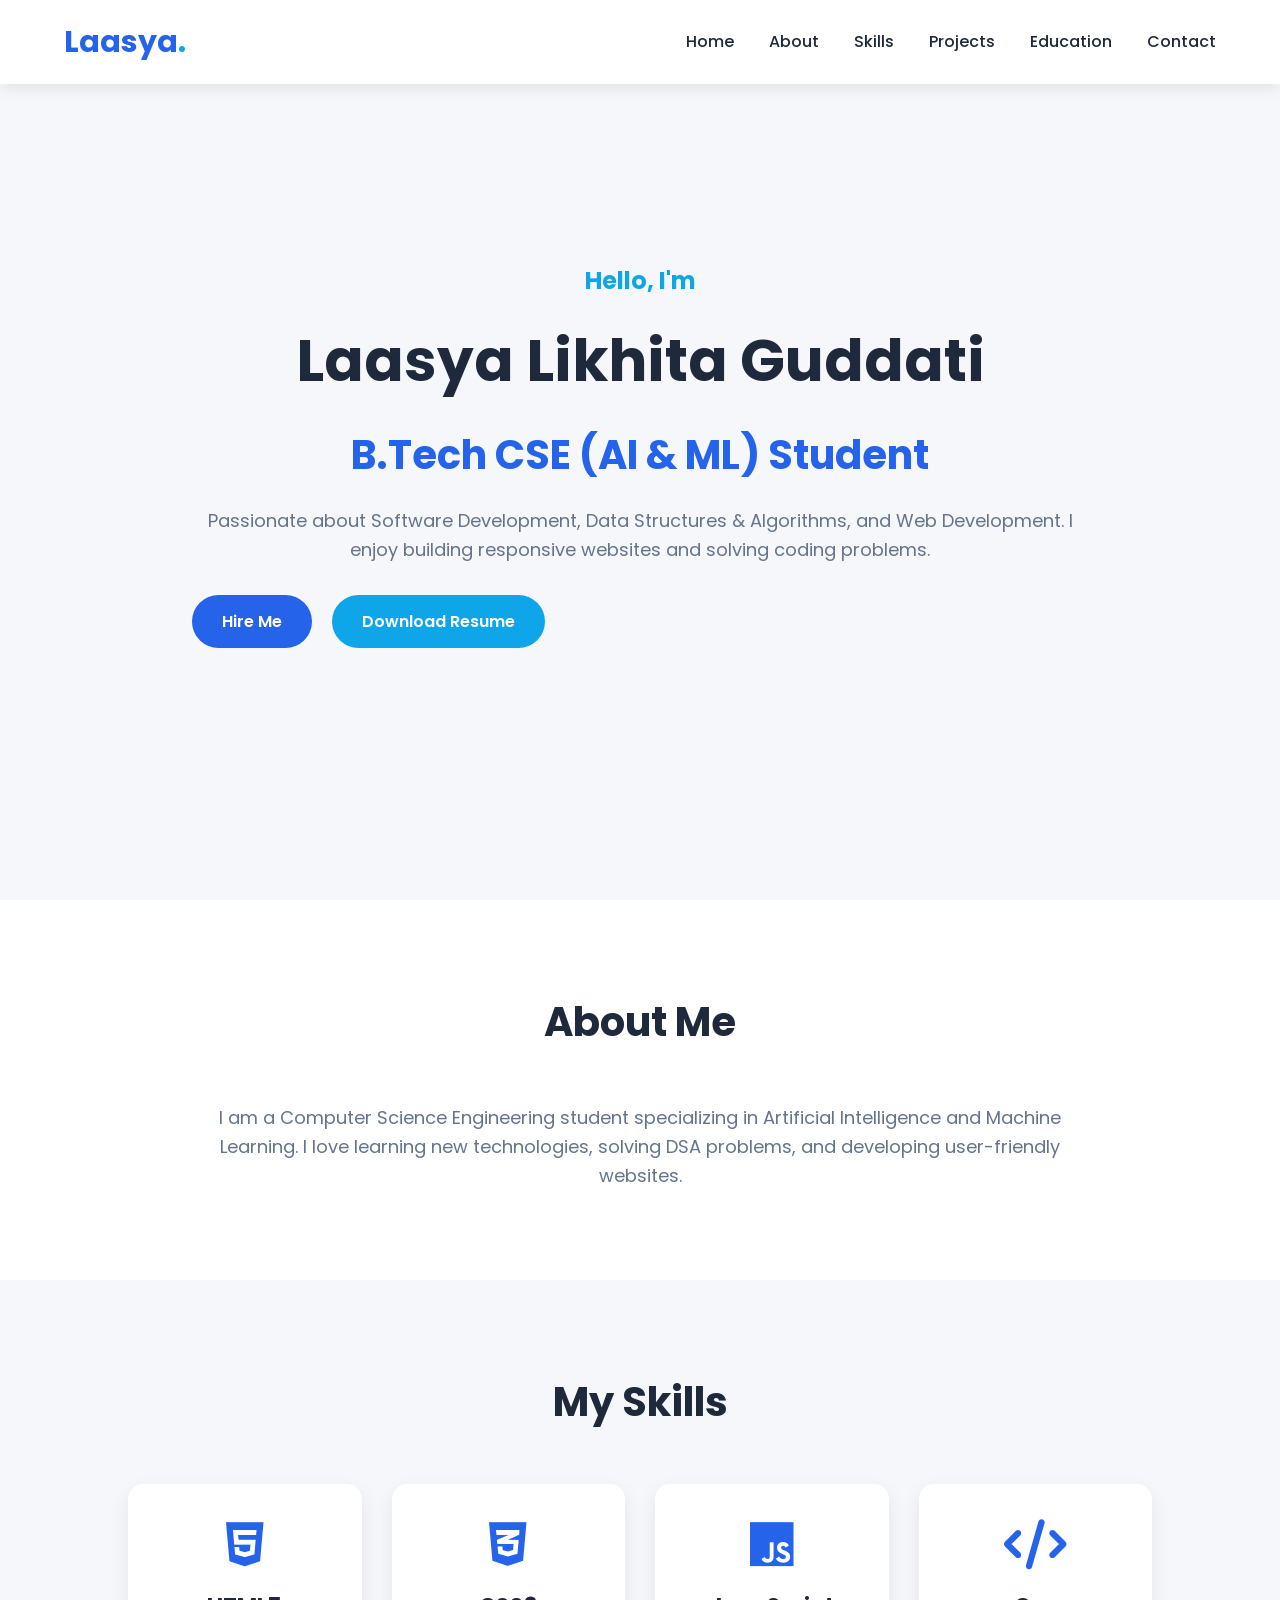
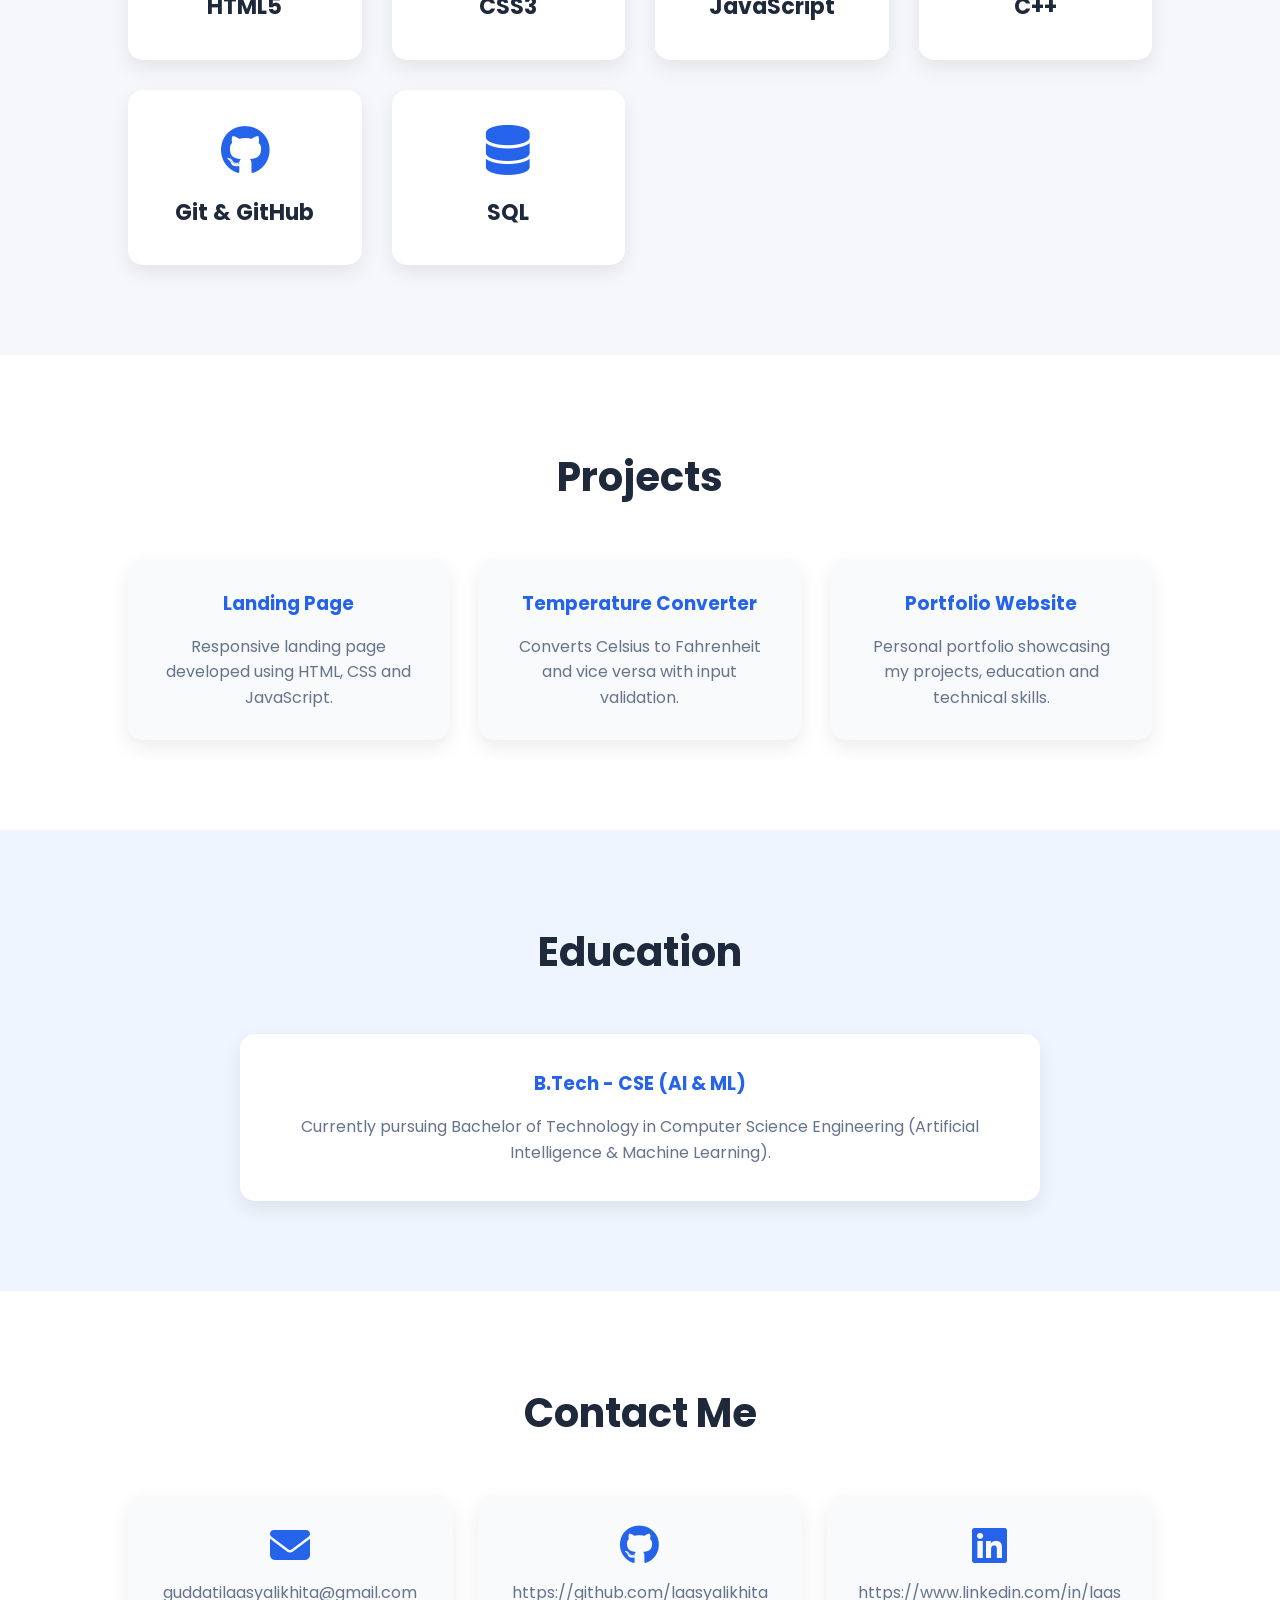
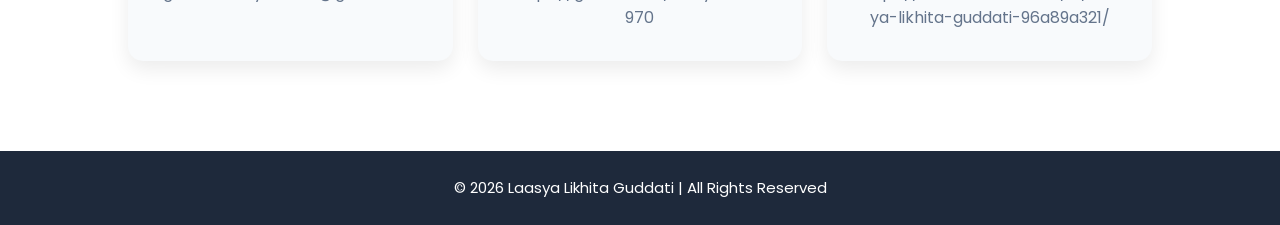
<file: Task2/index.html>
<!DOCTYPE html>
<html lang="en">

<head>
    <meta charset="UTF-8">
    <meta name="viewport" content="width=device-width, initial-scale=1.0">
    <title>Laasya Likhita | Portfolio</title>

    <link rel="stylesheet" href="style.css">

    <!-- Google Font -->
    <link href="https://fonts.googleapis.com/css2?family=Poppins:wght@300;400;500;600;700&display=swap"
        rel="stylesheet">

    <!-- Font Awesome -->
    <link rel="stylesheet"
        href="https://cdnjs.cloudflare.com/ajax/libs/font-awesome/6.6.0/css/all.min.css">

</head>

<body>

    <!--================ NAVBAR ================-->

    <header>

        <nav class="navbar">

            <div class="logo">
                Laasya<span>.</span>
            </div>

            <ul class="nav-links">

                <li><a href="#home">Home</a></li>

                <li><a href="#about">About</a></li>

                <li><a href="#skills">Skills</a></li>

                <li><a href="#projects">Projects</a></li>

                <li><a href="#education">Education</a></li>

                <li><a href="#contact">Contact</a></li>

            </ul>

        </nav>

    </header>

    <!--================ HERO ================-->

    <section class="hero" id="home">

        <div class="hero-text">

            <h3>Hello, I'm</h3>

            <h1>Laasya Likhita Guddati</h1>

            <h2>B.Tech CSE (AI & ML) Student</h2>

            <p>
                Passionate about Software Development,
                Data Structures & Algorithms, and Web Development.
                I enjoy building responsive websites and solving
                coding problems.
            </p>

            <div class="buttons">

                <a href="#contact" class="btn">Hire Me</a>

                <a href="assets/resume.pdf" class="btn btn2" download>
                    Download Resume
                </a>

            </div>

        </div>

        

    </section>

    <!--================ ABOUT ================-->

    <section class="about" id="about">

        <h2>About Me</h2>

        <p>

            I am a Computer Science Engineering student specializing in
            Artificial Intelligence and Machine Learning.
            I love learning new technologies, solving DSA problems,
            and developing user-friendly websites.

        </p>

    </section>

    <!--================ SKILLS ================-->

    <section class="skills" id="skills">

        <h2>My Skills</h2>

        <div class="skill-container">

            <div class="skill-card">
                <i class="fa-brands fa-html5"></i>
                <h3>HTML5</h3>
            </div>

            <div class="skill-card">
                <i class="fa-brands fa-css3-alt"></i>
                <h3>CSS3</h3>
            </div>

            <div class="skill-card">
                <i class="fa-brands fa-js"></i>
                <h3>JavaScript</h3>
            </div>

            <div class="skill-card">
                <i class="fa-solid fa-code"></i>
                <h3>C++</h3>
            </div>

            <div class="skill-card">
                <i class="fa-brands fa-github"></i>
                <h3>Git & GitHub</h3>
            </div>

            <div class="skill-card">
                <i class="fa-solid fa-database"></i>
                <h3>SQL</h3>
            </div>

        </div>

    </section>

    <!--================ PROJECTS ================-->

    <section class="projects" id="projects">

        <h2>Projects</h2>

        <div class="project-container">

            <div class="project-card">

                <h3>Landing Page</h3>

                <p>

                    Responsive landing page developed using
                    HTML, CSS and JavaScript.

                </p>

            </div>

            <div class="project-card">

                <h3>Temperature Converter</h3>

                <p>

                    Converts Celsius to Fahrenheit and vice versa
                    with input validation.

                </p>

            </div>

            <div class="project-card">

                <h3>Portfolio Website</h3>

                <p>

                    Personal portfolio showcasing my projects,
                    education and technical skills.

                </p>

            </div>

        </div>

    </section>

    <!--================ EDUCATION ================-->

    <section class="education" id="education">

        <h2>Education</h2>

        <div class="edu-card">

            <h3>B.Tech - CSE (AI & ML)</h3>

            <p>

                Currently pursuing Bachelor of Technology in
                Computer Science Engineering (Artificial Intelligence
                & Machine Learning).

            </p>

        </div>

    </section>

    <!--================ CONTACT ================-->

    <section class="contact" id="contact">

        <h2>Contact Me</h2>

        <div class="contact-container">

            <div class="contact-card">

                <i class="fa-solid fa-envelope"></i>

                <p>guddatilaasyalikhita@gmail.com</p>

            </div>

            <div class="contact-card">

                <i class="fa-brands fa-github"></i>

                <p>https://github.com/laasyalikhita970</p>

            </div>

            <div class="contact-card">

                <i class="fa-brands fa-linkedin"></i>

                <p>https://www.linkedin.com/in/laasya-likhita-guddati-96a89a321/</p>

            </div>

        </div>

    </section>

    <!--================ FOOTER ================-->

    <footer>

        <p>

            © 2026 Laasya Likhita Guddati |
            All Rights Reserved

        </p>

    </footer>

    <script src="script.js"></script>

</body>

</html>
</file>
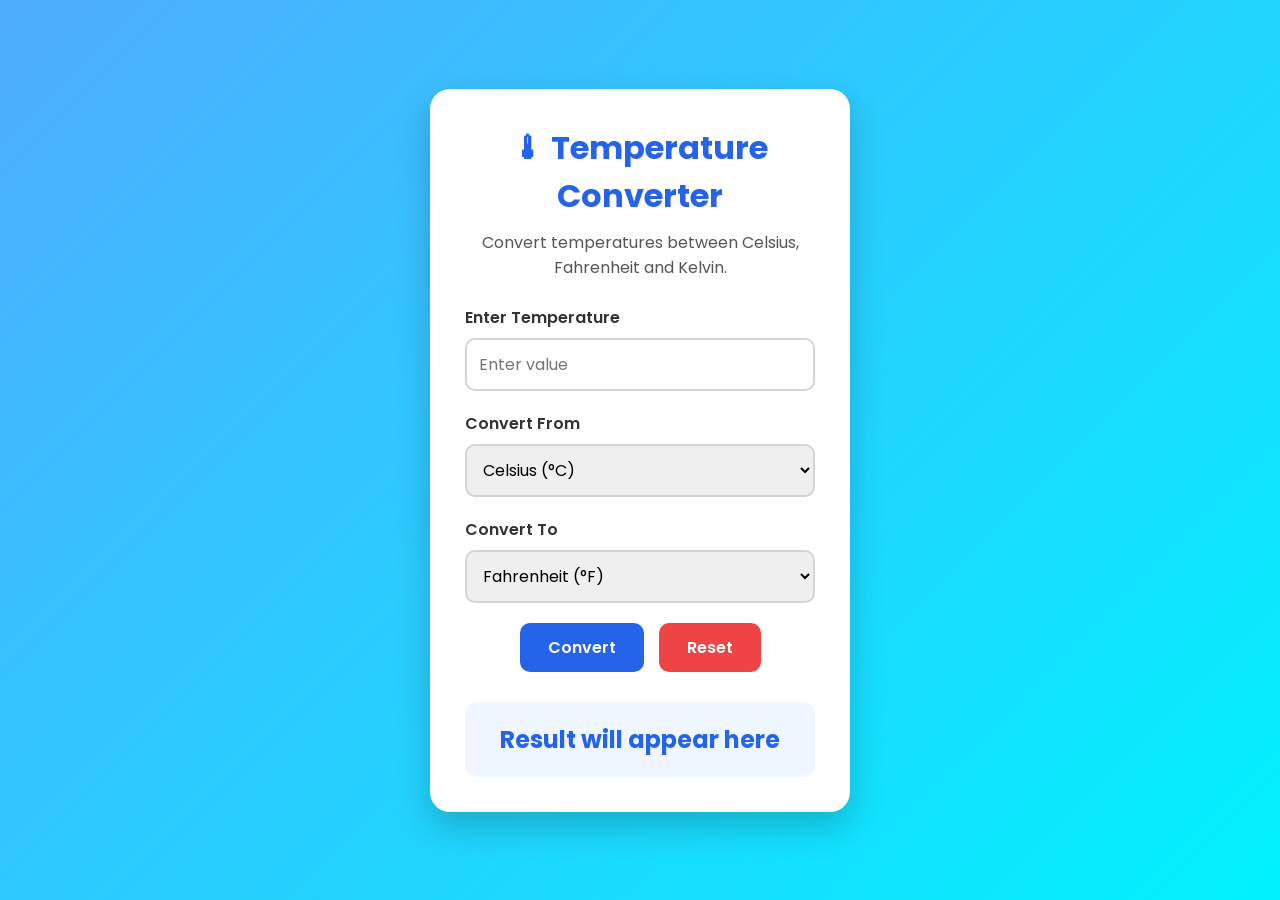
<file: Task3/index.html>
<!DOCTYPE html>
<html lang="en">

<head>

    <meta charset="UTF-8">
    <meta name="viewport" content="width=device-width, initial-scale=1.0">

    <title>Temperature Converter</title>

    <link rel="stylesheet" href="style.css">

    <link href="https://fonts.googleapis.com/css2?family=Poppins:wght@300;400;500;600;700&display=swap"
        rel="stylesheet">

</head>

<body>

    <div class="container">

        <div class="converter">

            <h1>🌡 Temperature Converter</h1>

            <p>
                Convert temperatures between Celsius,
                Fahrenheit and Kelvin.
            </p>

            <div class="input-box">

                <label>Enter Temperature</label>

                <input
                    type="number"
                    id="temperature"
                    placeholder="Enter value">

            </div>

            <div class="input-box">

                <label>Convert From</label>

                <select id="from">

                    <option value="celsius">Celsius (°C)</option>

                    <option value="fahrenheit">Fahrenheit (°F)</option>

                    <option value="kelvin">Kelvin (K)</option>

                </select>

            </div>

            <div class="input-box">

                <label>Convert To</label>

                <select id="to">

                    <option value="fahrenheit">Fahrenheit (°F)</option>

                    <option value="celsius">Celsius (°C)</option>

                    <option value="kelvin">Kelvin (K)</option>

                </select>

            </div>

            <div class="buttons">

                <button onclick="convertTemperature()">
                    Convert
                </button>

                <button class="reset" onclick="resetFields()">
                    Reset
                </button>

            </div>

            <div class="result">

                <h2 id="output">
                    Result will appear here
                </h2>

            </div>

        </div>

    </div>

    <script src="script.js"></script>

</body>

</html>
</file>
<file: Task2/style.css>
/* ===============================
   GOOGLE FONT & RESET
================================ */

*{
    margin:0;
    padding:0;
    box-sizing:border-box;
    scroll-behavior:smooth;
}

body{
    font-family:'Poppins',sans-serif;
    background:#f5f7fa;
    color:#1e293b;
    line-height:1.6;
}

a{
    text-decoration:none;
}

ul{
    list-style:none;
}

img{
    max-width:100%;
    display:block;
}

/* ===============================
   NAVBAR
================================ */

header{
    width:100%;
    background:#ffffff;
    position:fixed;
    top:0;
    left:0;
    z-index:1000;
    box-shadow:0 5px 15px rgba(0,0,0,0.08);
}

.navbar{
    width:90%;
    margin:auto;
    display:flex;
    justify-content:space-between;
    align-items:center;
    padding:18px 0;
}

.logo{
    font-size:30px;
    font-weight:700;
    color:#2563eb;
}

.logo span{
    color:#0ea5e9;
}

.nav-links{
    display:flex;
    gap:35px;
}

.nav-links a{
    color:#1e293b;
    font-weight:500;
    transition:.3s;
}

.nav-links a:hover{
    color:#2563eb;
}

/* ===============================
   HERO
================================ */

.hero{
    width:90%;
    margin:auto;
    min-height:100vh;
    display:flex;
    justify-content:center;
    align-items:center;
    text-align:center;
    padding-top:100px;
}

.hero-text{
    flex:1;
}

.hero-text h3{
    color:#0ea5e9;
    font-size:24px;
}

.hero-text h1{
    font-size:58px;
    margin:15px 0;
}

.hero-text h2{
    color:#2563eb;
    margin-bottom:20px;
}

.hero-text p{
    color:#64748b;
    margin-bottom:30px;
    font-size:18px;
}



/* ===============================
   BUTTONS
================================ */

.buttons{
    display:flex;
    gap:20px;
}

.btn{
    background:#2563eb;
    color:#fff;
    padding:14px 30px;
    border-radius:30px;
    font-weight:600;
    transition:.3s;
}

.btn:hover{
    transform:translateY(-5px);
    background:#1d4ed8;
}

.btn2{
    background:#0ea5e9;
}

.btn2:hover{
    background:#0284c7;
}

/* ===============================
   COMMON SECTION
================================ */

section{
    padding:90px 10%;
}

section h2{
    text-align:center;
    font-size:40px;
    margin-bottom:50px;
    color:#1e293b;
}

/* ===============================
   ABOUT
================================ */

.about{
    background:#ffffff;
}

.about p{
    max-width:850px;
    margin:auto;
    text-align:center;
    color:#64748b;
    font-size:18px;
}

/* ===============================
   SKILLS
================================ */

.skill-container{
    display:grid;
    grid-template-columns:repeat(auto-fit,minmax(220px,1fr));
    gap:30px;
}

.skill-card{
    background:#fff;
    padding:35px;
    text-align:center;
    border-radius:15px;
    box-shadow:0 8px 20px rgba(0,0,0,.08);
    transition:.3s;
}

.skill-card:hover{
    transform:translateY(-10px);
}

.skill-card i{
    font-size:50px;
    color:#2563eb;
    margin-bottom:20px;
}

.skill-card h3{
    font-size:22px;
}

/* ======================================
   PROJECTS SECTION
====================================== */

.projects{
    background:#ffffff;
}

.project-container{
    display:grid;
    grid-template-columns:repeat(auto-fit,minmax(280px,1fr));
    gap:30px;
}

.project-card{
    background:#f8fafc;
    padding:30px;
    border-radius:15px;
    text-align:center;
    box-shadow:0 8px 20px rgba(0,0,0,0.08);
    transition:0.3s;
}

.project-card:hover{
    transform:translateY(-10px);
    box-shadow:0 12px 25px rgba(0,0,0,0.15);
}

.project-card h3{
    color:#2563eb;
    margin-bottom:15px;
}

.project-card p{
    color:#64748b;
}

/* ======================================
   EDUCATION
====================================== */

.education{
    background:#eef5ff;
}

.edu-card{
    max-width:800px;
    margin:auto;
    background:#ffffff;
    padding:35px;
    border-radius:15px;
    text-align:center;
    box-shadow:0 8px 20px rgba(0,0,0,0.08);
}

.edu-card h3{
    color:#2563eb;
    margin-bottom:15px;
}

.edu-card p{
    color:#64748b;
}

/* ======================================
   CONTACT
====================================== */

.contact{
    background:#ffffff;
}

.contact-container{
    display:grid;
    grid-template-columns:repeat(auto-fit,minmax(250px,1fr));
    gap:25px;
}

.contact-card{
    background:#f8fafc;
    padding:30px;
    border-radius:15px;
    text-align:center;
    box-shadow:0 8px 20px rgba(0,0,0,0.08);
    transition:0.3s;
}

.contact-card:hover{
    transform:translateY(-10px);
}

.contact-card i{
    font-size:40px;
    color:#2563eb;
    margin-bottom:15px;
}

.contact-card p{
    color:#64748b;
    word-break:break-word;
}

/* ======================================
   FOOTER
====================================== */

footer{
    background:#1e293b;
    color:#ffffff;
    text-align:center;
    padding:25px;
    font-size:15px;
}

/* ======================================
   ANIMATIONS
====================================== */

.hero,
.about,
.skills,
.projects,
.education,
.contact{
    animation:fadeIn 1s ease-in-out;
}

@keyframes fadeIn{

    from{
        opacity:0;
        transform:translateY(30px);
    }

    to{
        opacity:1;
        transform:translateY(0);
    }

}

/* ======================================
   RESPONSIVE DESIGN
====================================== */

@media(max-width:992px){

    .hero{
        flex-direction:column-reverse;
        text-align:center;
    }

    .buttons{
        justify-content:center;
        flex-wrap:wrap;
    }

    .hero-text h1{
        font-size:42px;
    }

    

}

@media(max-width:768px){

    .navbar{
        flex-direction:column;
        gap:15px;
    }

    .nav-links{
        flex-wrap:wrap;
        justify-content:center;
        gap:18px;
    }

    section{
        padding:70px 6%;
    }

    section h2{
        font-size:34px;
    }

    .hero-text h1{
        font-size:36px;
    }

    .hero-text p{
        font-size:16px;
    }

    .btn{
        padding:12px 22px;
    }

}

@media(max-width:480px){

    .logo{
        font-size:24px;
    }

    .nav-links{
        flex-direction:column;
        align-items:center;
    }

    .hero{
        padding-top:140px;
    }

    .hero-text h1{
        font-size:30px;
    }

    .hero-text h2{
        font-size:20px;
    }

    .buttons{
        flex-direction:column;
    }

  .hero-text{
    max-width:800px;
    margin:auto;
}

}
</file>
<file: Task3/style.css>
/* ===================================
   RESET
=================================== */

*{
    margin:0;
    padding:0;
    box-sizing:border-box;
    font-family:'Poppins',sans-serif;
}

body{

    height:100vh;

    display:flex;

    justify-content:center;

    align-items:center;

    background:linear-gradient(135deg,#4facfe,#00f2fe);

}

/* ===================================
   CONTAINER
=================================== */

.container{

    width:100%;

    display:flex;

    justify-content:center;

    align-items:center;

    padding:20px;

}

.converter{

    background:#ffffff;

    width:420px;

    padding:35px;

    border-radius:20px;

    box-shadow:0 15px 35px rgba(0,0,0,0.2);

    text-align:center;

}

/* ===================================
   TITLE
=================================== */

.converter h1{

    color:#2563eb;

    margin-bottom:10px;

}

.converter p{

    color:#555;

    margin-bottom:25px;

}

/* ===================================
   INPUTS
=================================== */

.input-box{

    margin-bottom:20px;

    text-align:left;

}

.input-box label{

    display:block;

    margin-bottom:8px;

    font-weight:600;

    color:#333;

}

.input-box input,

.input-box select{

    width:100%;

    padding:12px;

    border:2px solid #d1d5db;

    border-radius:10px;

    font-size:16px;

    outline:none;

    transition:.3s;

}

.input-box input:focus,

.input-box select:focus{

    border-color:#2563eb;

}

/* ===================================
   BUTTONS
=================================== */

.buttons{

    display:flex;

    justify-content:center;

    gap:15px;

    margin-top:10px;

}

button{

    padding:12px 28px;

    border:none;

    border-radius:10px;

    cursor:pointer;

    background:#2563eb;

    color:#fff;

    font-size:16px;

    font-weight:600;

    transition:.3s;

}

button:hover{

    background:#1d4ed8;

    transform:translateY(-2px);

}

.reset{

    background:#ef4444;

}

.reset:hover{

    background:#dc2626;

}

/* ===================================
   RESULT
=================================== */

.result{

    margin-top:30px;

    background:#eff6ff;

    padding:20px;

    border-radius:12px;

}

.result h2{

    color:#2563eb;

    font-size:24px;

}

/* ===================================
   ANIMATION
=================================== */

.converter{

    animation:fadeIn 1s ease;

}

@keyframes fadeIn{

    from{

        opacity:0;
        transform:translateY(30px);

    }

    to{

        opacity:1;
        transform:translateY(0);

    }

}

/* ===================================
   RESPONSIVE
=================================== */

@media(max-width:500px){

    .converter{

        width:100%;
        padding:25px;

    }

    .buttons{

        flex-direction:column;

    }

    button{

        width:100%;

    }

    .converter h1{

        font-size:28px;

    }

}
</file>
